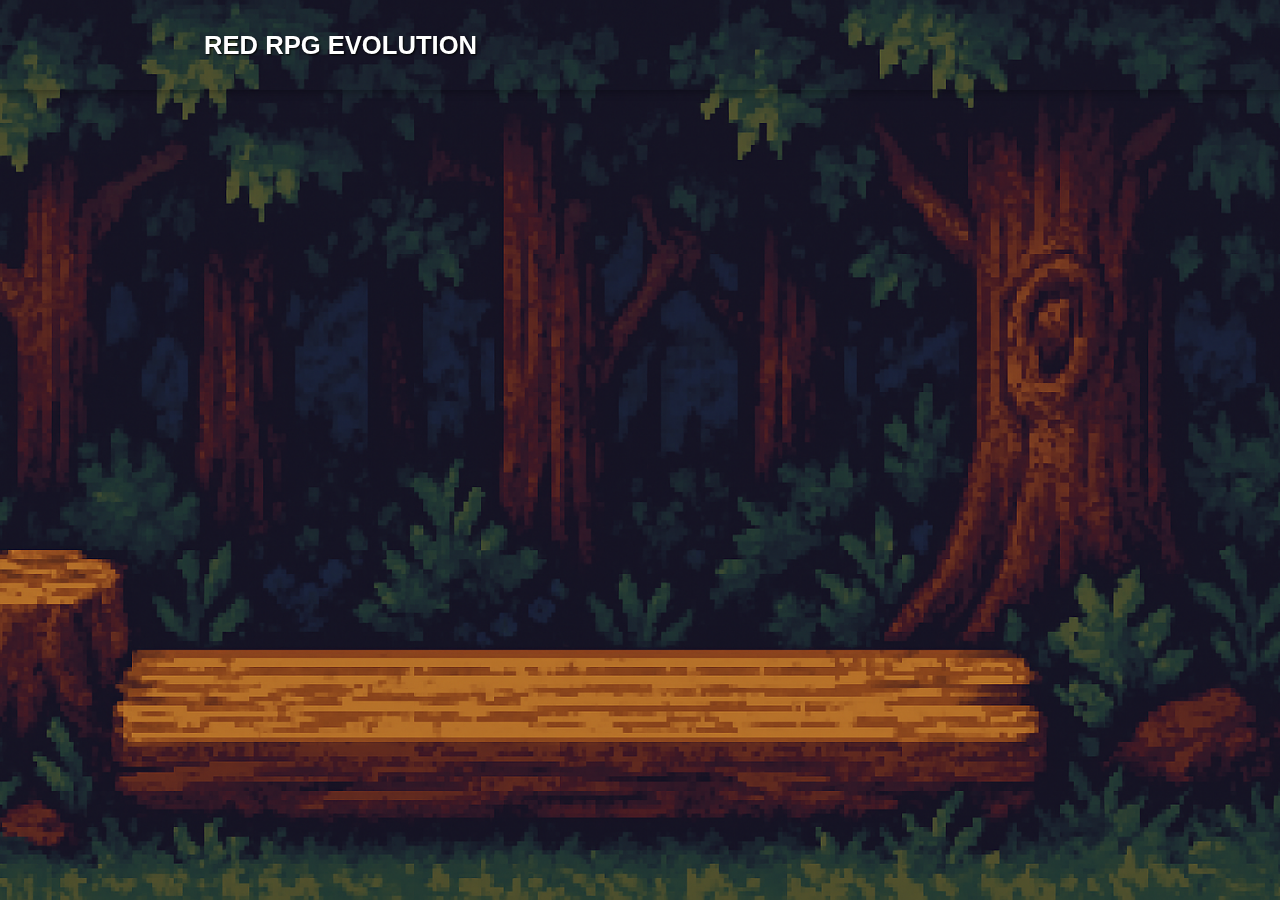
<file: index.html>
<!DOCTYPE html>
<html lang="es">
<head>
  <meta charset="UTF-8"> <!-- Codificación estándar -->
  <meta name="viewport" content="width=device-width, initial-scale=1.0"> <!-- Adaptabilidad en móviles -->
  <title>RED RPG EVOLUTION</title>
  <link rel="stylesheet" href="estilo/estilo.css"> <!-- Enlazamos el CSS externo -->
</head>
<body class="pagina-index">


  <!-- ========================= -->
  <!-- BARRA SUPERIOR DE NAVEGACIÓN -->
  <!-- ========================= -->
  <header class="barra-superior">
    <div class="contenedor-barra">
      <!-- Logotipo o nombre del sitio (opcional) -->
      <div class="logo">RED RPG EVOLUTION</div>

      <!-- Botón de iniciar sesión alineado a la derecha -->
      <button class="btn-login" onClick="btn-login>Iniciar sesión</button>
    </div>
  </header>

</body>
</html>
</file>
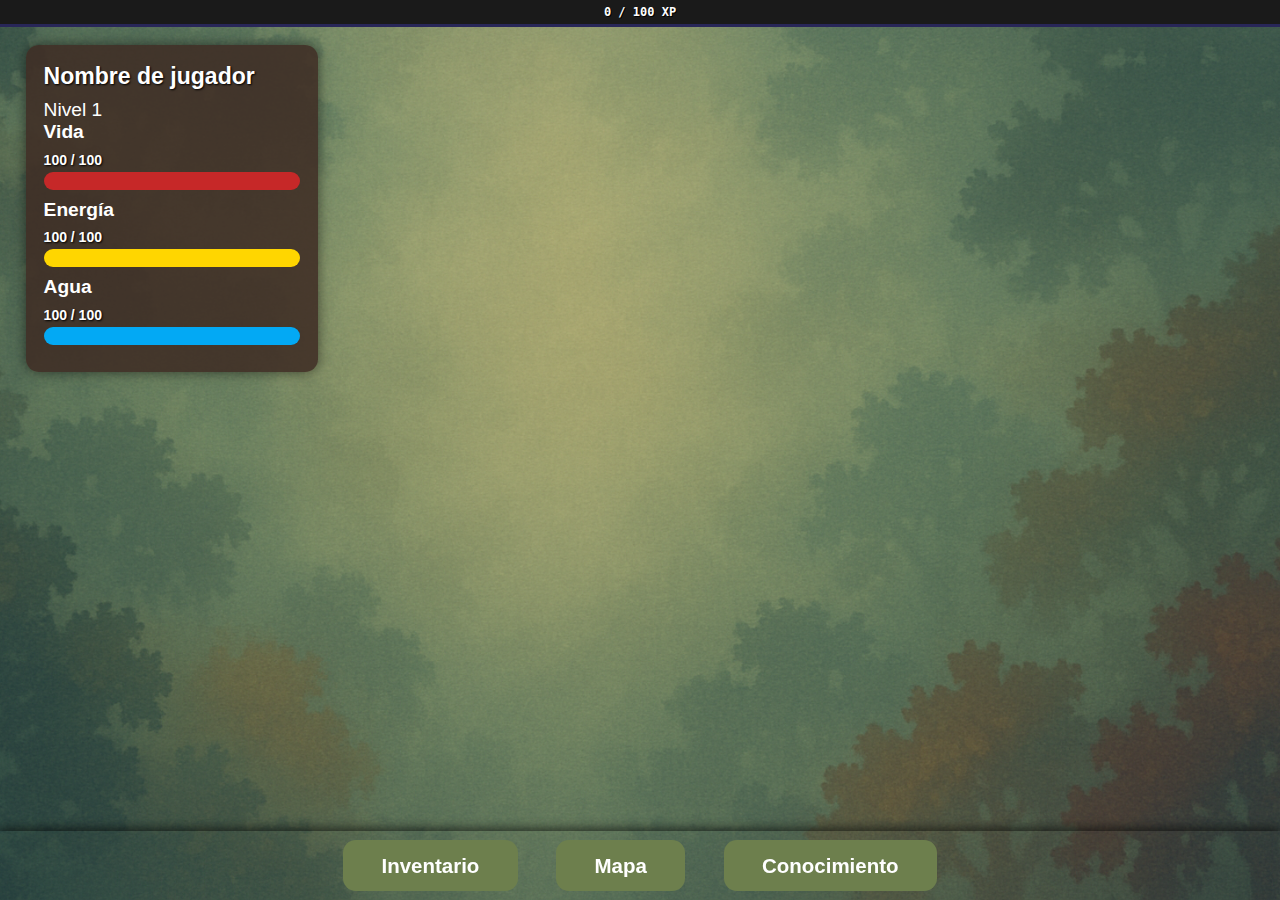
<file: juego.html>
<!-- Declaramos el tipo de documento HTML -->
<!DOCTYPE html>
<!-- Iniciamos el documento HTML y definimos el idioma -->
<html lang="es">

<!-- Sección de cabecera, donde van los metadatos -->
<head>
  <!-- Codificación de caracteres (necesario para que se muestren tildes, ñ, etc.) -->
  <meta charset="UTF-8">

  <!-- Permite que el sitio sea responsivo en celulares y tablets -->
  <meta name="viewport" content="width=device-width, initial-scale=1.0">

  <!-- Título de la pestaña del navegador -->
  <title>Juego de Supervivencia</title>

  <!-- Enlace al archivo de estilos CSS -->
  <link rel="stylesheet" href="estilo/estilo.css">
  <link rel="stylesheet" href="estilo/inventario.css">
</head>

<!-- Cuerpo de la página, donde se mostrará todo lo visual -->
<body class="pagina-juego">

  <!-- Barra de experiencia superior estilo pixel art -->
<div id="barra-xp">
  <div id="xp-relleno"></div> <!-- Parte que se llena -->
  <span id="xp-texto">0 / 100 XP</span> <!-- Texto encima -->
</div>

  <!-- Contenedor principal del juego -->
<div id="juego">

  <!-- Fondo de supervivencia -->
  <div class="fondo-supervivencia"></div>

  <!-- HUD lateral izquierdo -->
  <div id="hud-lateral">

    <!-- Nombre del jugador -->
    <div id="nombre-jugador" class="nombre-usuario">
      Nombre de jugador
    </div>

    <!-- Nivel del jugador -->
    <div id="nivel-jugador" class="nivel-usuario">
      Nivel 1
    </div>

    <!-- Barra de Vida -->
    <div class="barra">
      <label>Vida</label>
      <span id="vida-texto" class="barra-texto">100 / 100</span>  <!-- 🔢 Texto visible -->
      <div class="progreso">
        <div class="relleno" id="vida-barra" style="width: 100%;"></div>
      </div>
    </div>

    <!-- Barra de Energía -->
    <div class="barra">
      <label>Energía</label>
      <span id="energia-texto" class="barra-texto">100 / 100</span> <!-- 🔢 Texto visible -->
      <div class="progreso">
        <div class="relleno" id="energia-barra" style="width: 100%;"></div>
      </div>
    </div>

    <!-- Barra de Agua -->
    <div class="barra">
      <label>Agua</label>
      <span id="agua-texto" class="barra-texto">100 / 100</span> <!-- 🔢 Texto visible -->
      <div class="progreso">
        <div class="relleno" id="agua-barra" style="width: 100%;"></div>
      </div>
    </div>

  </div>
</div>

  <!-- Barra inferior del juego -->
  <div id="barra-inferior">
    <button class="boton-hud" id="btn-inventario">Inventario</button>
    <button class="boton-hud" id="btn-mapa">Mapa</button>
    <button class="boton-hud" id="btn-conocimiento">Conocimiento</button>
  </div>

  <!-- Ventana flotante de inventario -->
<div id="ventana-inventario" class="ventana-oculta">
  <h2>INVENTARIO</h2>
  <div class="grid-inventario">

    <!-- 🔓 Primer slot desbloqueado -->
    <div class="item-inventario desbloqueado">
      <img src="iconos/tronco_madera.png" alt="tronco">
      <span class="item-cantidad">1</span>
    </div>

    <!-- 🔓 Segundo slot desbloqueado -->
    <div class="item-inventario desbloqueado">
      <img src="iconos/roca.png" alt="roca">
      <span class="item-cantidad">3</span>
    </div>

    <!-- 🔒 Slots bloqueados son 18 bloqueados -->
  
    <div class="item-inventario bloqueado">
      <img src="iconos/candado_pixel.png" alt="Bloqueado">
    </div>
    
    <div class="item-inventario bloqueado">
      <img src="iconos/candado_pixel.png" alt="Bloqueado">
    </div>
    
    <div class="item-inventario bloqueado">
      <img src="iconos/candado_pixel.png" alt="Bloqueado">
    </div>
    
    <div class="item-inventario bloqueado">
      <img src="iconos/candado_pixel.png" alt="Bloqueado">
    </div>
    
    <div class="item-inventario bloqueado">
      <img src="iconos/candado_pixel.png" alt="Bloqueado">
    </div>
    
    <div class="item-inventario bloqueado">
      <img src="iconos/candado_pixel.png" alt="Bloqueado">
    </div>
    
    <div class="item-inventario bloqueado">
      <img src="iconos/candado_pixel.png" alt="Bloqueado">
    </div>
    
    <div class="item-inventario bloqueado">
      <img src="iconos/candado_pixel.png" alt="Bloqueado">
    </div>
    
    <div class="item-inventario bloqueado">
      <img src="iconos/candado_pixel.png" alt="Bloqueado">
    </div>

    <div class="item-inventario bloqueado">
      <img src="iconos/candado_pixel.png" alt="Bloqueado">
    </div>

    <div class="item-inventario bloqueado">
      <img src="iconos/candado_pixel.png" alt="Bloqueado">
    </div>
    
    <div class="item-inventario bloqueado">
      <img src="iconos/candado_pixel.png" alt="Bloqueado">
    </div>
    
    <div class="item-inventario bloqueado">
      <img src="iconos/candado_pixel.png" alt="Bloqueado">
    </div>
    
    <div class="item-inventario bloqueado">
      <img src="iconos/candado_pixel.png" alt="Bloqueado">
    </div>
    
    <div class="item-inventario bloqueado">
      <img src="iconos/candado_pixel.png" alt="Bloqueado">
    </div>
    
    <div class="item-inventario bloqueado">
      <img src="iconos/candado_pixel.png" alt="Bloqueado">
    </div>
    
    <div class="item-inventario bloqueado">
      <img src="iconos/candado_pixel.png" alt="Bloqueado">
    </div>
    
    <div class="item-inventario bloqueado">
      <img src="iconos/candado_pixel.png" alt="Bloqueado">
    </div>
  </div>
  <!-- Botón cerrar inventario -->
<button id="cerrar-inventario" class="btn-cerrar-inv">✖ Cerrar</button>

</div>


  <!-- Ventana flotante de mapa -->
  <div id="ventana-mapa">
    <h2>Mapa</h2>

    <!-- Zona 1: Hogar -->
    <div class="zona-mapa">
      <div class="zona-header">
        <h3>Hogar</h3>
        <button class="btn-ir" data-zona="zona-hogar">Ir al Hogar</button>
      </div>
    </div>

    <!-- Zona 2: Bosque -->
    <div class="zona-mapa">
      <div class="zona-header">
        <h3>Bosque</h3>
        <button class="btn-ir" data-zona="zona-bosque">Ir al Bosque</button>
      </div>
    </div>

    <button id="cerrar-mapa">Cerrar</button>
  </div>

  <!-- Ventana del área Bosque -->
<div id="zona-bosque">
  <h2>Bosque</h2>

  <!-- Ventana del área Bosque -->
<div id="zona-bosque" class="ventana-oculta">
  <h2>Bosque</h2>

  <!-- 📦 Contenedor con imagen de fondo y sprite -->
  <div class="sprite-sobre-fondo">
    <!-- 🖼 Imagen de fondo -->
    <img src="imagenes/fondo_medio_dia.png" alt="Mapa del Bosque" class="img-mapa">

    <!-- 🧍 Sprite animado del personaje -->
    <div id="personaje-prueba"></div>
  </div>

  <!-- 💬 Texto del evento aparece debajo de la imagen y sobre los botones -->
  <div id="ventana-evento" class="ventana-evento oculto">
    <p id="texto-evento">Comienza tu aventura</p>
  </div>

  <!-- Botones inferiores -->
  <div class="botones-bosque">
    <button class="boton-hud" id="btn-explorar-bosque">Explorar</button>
    <button class="btn-cerrar-zona" data-zona="zona-bosque">Cerrar</button>
  </div>
</div>



<!-- Ventana flotante de la zona Hogar -->
<div id="zona-hogar" class="ventana-oculta">
  <!-- Título principal de la sección -->
  <h2>HOGAR</h2>

  <!-- Imagen decorativa tipo pixel art del hogar -->
  <div class="imagen-mapa">
    <!-- Imagen local que representa el hogar -->
    <img src="imagenes/fondo_bosque.png" alt="Imagen del hogar" style="width: 100%; height: 100%; object-fit: cover; border-radius: 10px;">
  </div>

  <!-- Texto de bienvenida dentro del hogar -->
  <div id="texto-hogar" class="texto-evento">
    Tu refugio seguro en medio del caos. Aquí puedes descansar y planear tu próxima exploración.
  </div>

  <!-- Botones de acción, como cerrar la ventana -->
  <div class="botones-bosque">
    <button class="btn-cerrar-zona" data-zona="zona-hogar">Cerrar</button>
  </div>
</div>

<!-- Enlace final al script principal del juego -->
  <script src="js/juego.js"></script>
  <script src="js/funciones.js"></script>

</body>
</html>
</file>
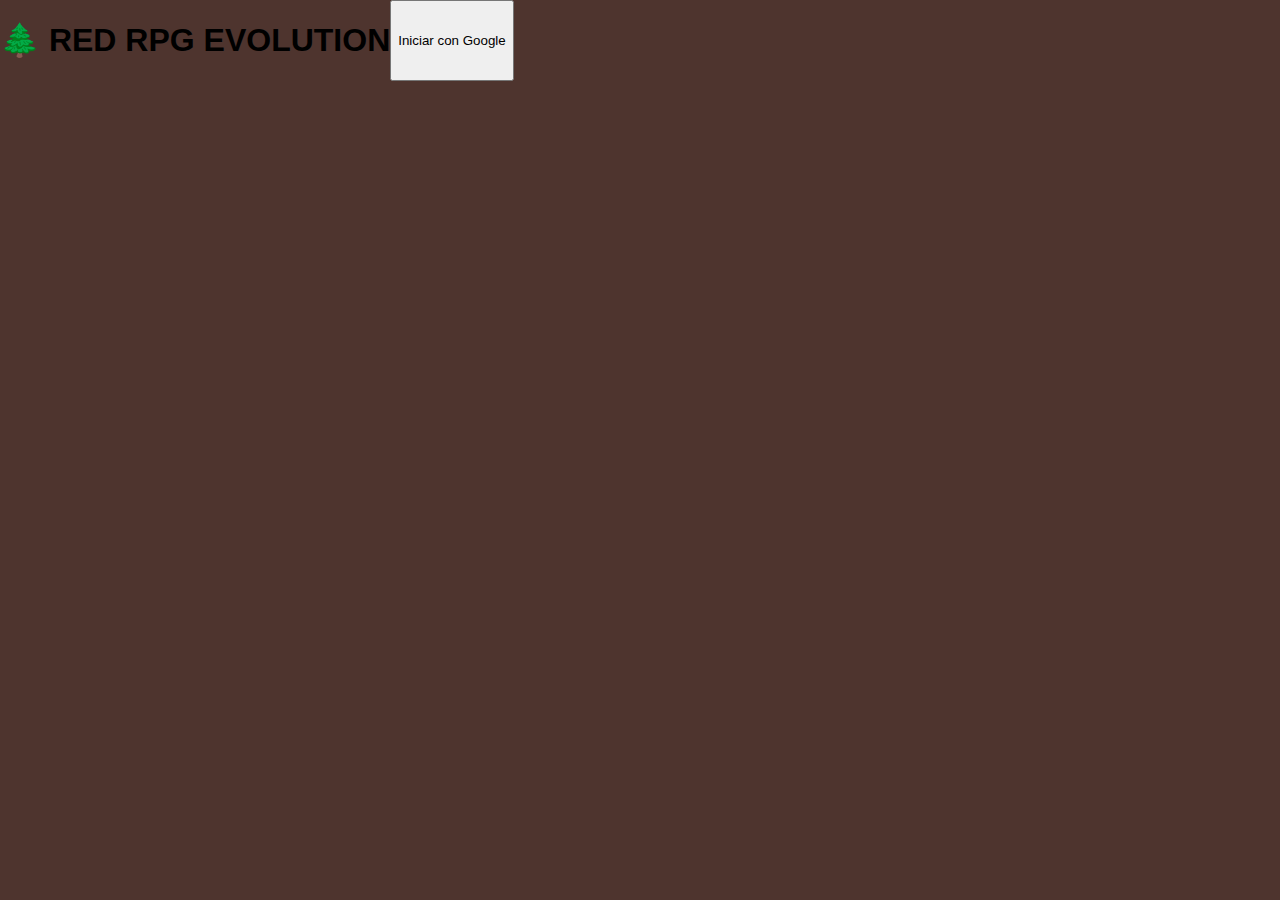
<file: login.html>
<!DOCTYPE html>
<html>
<head>
	<meta charset="utf-8">
	<meta name="viewport" content="width=device-width, initial-scale=1">
	<link rel="stylesheet" type="text/css" href="estilo/estilo.css">
	<link rel="preconnect" href="https://fonts.googleapis.com">
	<link rel="preconnect" href="https://fonts.gstatic.com" crossorigin>
	<link href="https://fonts.googleapis.com/css2?family=Skranji:wght@400;700&display=swap" rel="stylesheet">
	<title>Red Rpg Evolution</title>
	<center>
		
		<div id="pantalla-login" style="display: flex;">

    	<h1 class="titulo-estilo">🌲 RED RPG EVOLUTION</h1>
    	<button class="btn-registro" id="btn-login-simulacion">Iniciar con Google</button>

  		</div>

	</center>
</head>
<body>

</body>
</html>
</file>
<file: estilo/estilo.css>
/* ==================================== */
/* ESTILOS GLOBALES Y CONFIGURACIÓN BASE */
/* ==================================== */
html, body {
  margin: 0; /* Quitamos márgenes por defecto */
  padding: 0; /* Quitamos padding por defecto */
  box-sizing: border-box; /* Padding incluido en ancho total */
  font-family: Arial, sans-serif; /* Tipografía */
  background-color: #4E342E; /* Fondo marrón */
  height: 100vh; /* Altura 100% pantalla */
}

/* ===================================== */
/* Declaracion de Fuentes Custom*/
/* ===================================== */
.skranji-regular {
  font-family: "Skranji", system-ui;
  font-weight: 400;
  font-style: normal;
}

.skranji-bold {
  font-family: "Skranji", system-ui;
  font-weight: 700;
  font-style: normal;
}

/* ============================== */
/* BARRA DE EXPERIENCIA (XP)     */
/* ============================== */

#barra-xp {
  position: fixed;             /* Siempre arriba */
  top: 0; left: 0;
  width: 100vw;                /* Ocupa todo el ancho de la pantalla */
  height: 24px;                /* Altura estilo pixel */
  background-color: #1a1a1a;   /* Fondo oscuro tipo barra */
  border-bottom: 3px solid #282658; /* Línea pixel art */
  z-index: 999;
  font-family: monospace;     /* Estilo retro */
  display: flex;
  align-items: center;
  justify-content: center;
  color: white;
  font-size: 12px;
  text-shadow: 1px 1px #000;
  overflow: hidden;
}

#xp-relleno {
  position: absolute;
  top: 0; left: 0;
  height: 100%;
  width: 0%;
  background: linear-gradient(to right, #cf9a32, #923a20); /* Color oro a rojo */
  transition: width 0.5s ease;
}

#xp-texto {
  position: relative;
  z-index: 1;
  font-weight: bold;
}


/* ======================================== */
/* CLASE REUTILIZABLE PARA OCULTAR VENTANAS */
/* ======================================== */
.ventana-oculta {
  display: none !important;   /* 🔥 Oculta el elemento de forma total, sobrescribiendo cualquier estilo */
  opacity: 0;                 /* 🔁 También lo hace invisible visualmente si hubiera animaciones */
  pointer-events: none;      /* 🚫 Desactiva clics e interacciones en el área */
  visibility: hidden;        /* 👁️ Lo hace invisible para el navegador */
}

/* ===================== */
/* Fondo exclusivo para JUEGO */
/* ===================== */
.pagina-juego {
  background-image: url('../imagenes/fondo_bosque2.png'); /* Fondo específico */
  background-size: cover;             /* Cubre toda la pantalla */
  background-position: center;        /* Centrado */
  background-repeat: no-repeat;       /* Sin repetición */
  background-attachment: fixed;       /* Fijo mientras se hace scroll */
}

/* ===================== */
/* Fondo exclusivo para LOGIN */
/* ===================== */
.pagina-login {
  background-image: url('../imagenes/fondo_pagina_principal.png'); /* Fondo específico */
  background-size: cover;             /* Cubre toda la pantalla */
  background-position: center;        /* Centrado */
  background-repeat: no-repeat;       /* Sin repetición */
  background-attachment: fixed;       /* Fijo mientras se hace scroll */
}

/* ===================== */
/* Fondo exclusivo para INDEX con diseño responsivo */
/* ===================== */
.pagina-index {
  background-image: url('../imagenes/fondo_bosque.png'); /* Usamos imagen local */
  background-size: cover;             /* La imagen se adapta sin deformarse */
  background-position: center center; /* Centrado tanto horizontal como vertical */
  background-repeat: no-repeat;       /* No se repite la imagen */
  background-attachment: fixed;       /* Fija la imagen al hacer scroll */
  width: 100vw;                       /* Ocupa todo el ancho de la ventana */
  height: 100vh;                      /* Ocupa toda la altura de la ventana */
  display: flex;                      /* Permite centrar contenido con Flexbox */
  justify-content: center;           /* Centrado horizontal */
  align-items: center;               /* Centrado vertical */
  flex-direction: column;            /* Alineación vertical de hijos */
  text-align: center;                /* Centra el texto si hay elementos */
  padding: 2rem;                     /* Espaciado interno para pantallas pequeñas */
  box-sizing: border-box;            /* Incluye padding en el ancho */
}

/* ===================== */
/* Media query para pantallas pequeñas */
/* ===================== */
@media (max-width: 600px) {
  .pagina-index {
    padding: 1rem;                    /* Menos padding en móviles */
    background-position: center top; /* Ajustamos la posición para móviles */
  }
}

/* ========================================= */
/* BARRA SUPERIOR INDEX CON RESPONSIVE FIXED */
/* ========================================= */
.barra-superior {
  position: fixed;                     /* 🔒 Fija la barra en la parte superior */
  top: 0;                              /* 📌 Pegada arriba */
  left: 0;                             /* 📌 Pegada a la izquierda */
  width: 100%;                         /* 🧱 Ocupar todo el ancho */
  height: 10vh;                        /* 📐 Altura relativa a la pantalla */
  min-height: 60px;                    /* 🚫 No permitir que sea muy baja */
  background-size: cover;             /* 🖼️ Escala imagen si se usa fondo */
  background-position: center;        /* 🎯 Centrado horizontal de fondo */
  box-shadow: 0 2px 8px rgba(0, 0, 0, 0.3); /* 🌫️ Sombra inferior */
  display: flex;                      /* ➖ Flex para alinear elementos */
  justify-content: center;           /* 🎯 Centrado horizontal del contenido */
  align-items: center;               /* ⬆️⬇️ Centrado vertical dentro de la barra */
  z-index: 999;                       /* 🔝 Encima de todo */
  padding: 0 5vw;                     /* 🧱 Espacio interno adaptable */
}

/* Contenedor interior que organiza logo y botón */
.contenedor-barra {
  width: 100%;                         /* 🔁 Ancho total del header */
  max-width: 1000px;                   /* 📏 Ancho máximo controlado */
  display: flex;                       /* 🔧 Flexbox para distribución */
  justify-content: space-between;     /* ↔️ Logo a la izquierda, botón a la derecha */
  align-items: center;                /* 🔝 Centrado vertical */
}

/* Estilo del logo */
.logo {
  font-size: 2vw;                      /* 🔠 Escalado con la pantalla */
  font-weight: bold;
  color: white;
  text-shadow: 1px 1px 2px black;
}

/* Botón "Iniciar sesión" */
.btn-login {
  background-color: transparent;      /* 🔲 Fondo transparente */
  color: white;                       /* 🔤 Texto blanco */
  border: 2px solid white;            /* ▫️ Borde blanco visible */
  padding: 0.6em 1.2em;               /* 🧱 Espaciado interior */
  border-radius: 6px;                 /* ◼️ Bordes redondeados */
  font-weight: bold;
  font-size: 1em;
  cursor: pointer;
  transition: background-color 0.3s ease;
}

.btn-login:hover {
  background-color: rgba(255, 255, 255, 0.2); /* 🎨 Fondo al pasar el mouse */
}

/* ============================= */
/* AJUSTES RESPONSIVE MÓVILES   */
/* ============================= */
@media (max-width: 600px) {
  .logo {
    font-size: 5vw;                   /* 🔠 Tamaño adaptable en móviles */
  }

  .btn-login {
    font-size: 0.9em;                 /* 🔡 Letra más pequeña */
    padding: 6px 12px;                /* 🔳 Espaciado reducido */
  }
}

/* ===================================== */
/* CONTENEDOR DEL JUEGO */
/* ===================================== */
#juego {
  width: 100vw; /* 100% ancho pantalla */
  height: 100vh; /* 100% alto pantalla */
  position: relative;
  overflow: hidden; /* No scroll interno */
}

/* HUD lateral */
#hud-lateral {
  position: absolute;
  top: 5vh;
  left: 2vw;
  width: 20vw;
  padding: 2vh;
  background-color: #3E2C24DD;
  border-radius: 1vw;
  box-shadow: 0 0 1vw #00000088;
  color: white;
  z-index: 10;
  font-size: 1.5vw;
}

/* Nombre del jugador */
.nombre-usuario {
  font-size: 1.8vw;
  font-weight: bold;
  margin-bottom: 1vh;
  text-shadow: 1px 1px 2px #000;
}

/* ============================== */
/* BARRAS DE VIDA, ENERGÍA, AGUA */
/* ============================== */
.barra {
  margin-bottom: 1vh;
}

.barra label {
  display: block;
  font-weight: bold;
  margin-bottom: 0.5vh;
}

/* Texto con valor numérico encima de cada barra (vida, energía, agua) */
.barra-texto {
  font-size: 14px;           /* Tamaño adecuado */
  font-weight: bold;         /* Resalta el número */
  color: white;              /* Texto blanco */
  text-shadow: 1px 1px 2px black; /* Sombra para legibilidad */
  margin-bottom: 4px;        /* Separación con la barra */
  display: inline-block;     /* En línea con espaciado */
}


.progreso {
  background-color: #A69F8C;
  border-radius: 1vw;
  height: 2vh;
  overflow: hidden;
}

.relleno {
  height: 100%;
  transition: width 0.3s ease;
}

#vida-barra { background-color: #C62828; }
#energia-barra { background-color: #FFD600; }
#agua-barra { background-color: #03A9F4; }

/* ===================================== */
/* BOTONES INFERIORES DEL HUD            */
/* ===================================== */
#barra-inferior {
  position: fixed;
  bottom: 0;
  left: 0;
  width: 100%;
  padding: 1vh 0;
  display: flex;
  justify-content: center;
  gap: 3vw;
  z-index: 20;
  box-shadow: 0 -0.5vh 1vh #00000088;
}

.boton-hud {
  background-color: #6D7F4D;
  color: white;
  border: none;
  padding: 1.5vh 3vw;
  font-size: 1.6vw;
  font-weight: bold;
  border-radius: 1vw;
  cursor: pointer;
}

.boton-hud:hover {
  background-color: #879F6D;
}

/* ===================================== */
/* MAPA / INVENTARIO / ZONAS             */
/* ===================================== */

#ventana-mapa, #zona-bosque, #zona-hogar {
  position: fixed;
  top: 50%;
  left: 50%;
  transform: translate(-50%, -50%);
  background-color: #3E2C24EE;
  border: 0.4vw solid #6D7F4D;
  border-radius: 1vw;
  padding: 2vh 3vw;
  width: 90vw;
  max-width: 550px;
  max-height: 85vh;
  overflow: auto;
  color: white;
  text-align: center;
  display: none;
  z-index: 100;
  box-shadow: 0 0 2vh rgba(0, 0, 0, 0.6);
}

/* Zonas dentro del mapa */
.zona-mapa {
  background-color: #4E342E;
  border: 0.3vw solid #6D7F4D;
  border-radius: 1vw;
  padding: 1vh;
  display: flex;
  flex-direction: column;
  gap: 1vh;
}

/* Encabezado de zona */
.zona-header {
  display: flex;
  justify-content: space-between;
  align-items: center;
}

/* Botón "Ir allí" */
.btn-ir {
  background-color: #6D7F4D;
  color: white;
  border: none;
  padding: 1vh 2vw;
  border-radius: 0.6vw;
  cursor: pointer;
  font-weight: bold;
  font-size: 1.5vw;
}

.btn-ir:hover {
  background-color: #A3BF7D;
}

/* Imágenes dentro de zonas */
.imagen-mapa, .img-mapa {
  width: 100%;
  height: 45vh;
  background-color: #6D7F4D33;
  display: flex;
  justify-content: center;
  align-items: center;
  color: white;
  font-style: italic;
  border-radius: 1vw;
  margin-bottom: 2vh;
}

/* Texto de eventos */
#texto-evento {
  font-size: 2vw;
  font-weight: bold;
  margin-bottom: 2vh;
  min-height: 4vh;
}

/* Botones generales de cerrar */
#cerrar-inventario, #cerrar-mapa, .btn-cerrar-zona {
  background-color: #C62828;
  color: white;
  border: none;
  padding: 1.2vh 2.5vw;
  border-radius: 0.8vw;
  font-size: 1.6vw;
  cursor: pointer;
  font-weight: bold;
}

#cerrar-inventario:hover, #cerrar-mapa:hover, .btn-cerrar-zona:hover {
  background-color: #e53935;
}

/* ===================================== */
/* BOTÓN DE CERRAR SESIÓN                */
/* ===================================== */

.boton-cerrar-sesion {
  position: fixed;
  top: 2vh;
  right: 2vw;
  background-color: #C62828;
  color: white;
  border: none;
  padding: 1vh 2vw;
  border-radius: 1vw;
  font-weight: bold;
  font-size: 1.4vw;
  cursor: pointer;
  z-index: 1000;
  display: none;
}

/* Mostrar forzado */
.ventana-visible {
  display: block !important;
}
</file>
<file: estilo/inventario.css>
/* ========================= */
/* INVENTARIO: ESTILO PIXEL  */
/* ========================= */

/* Contenedor principal del inventario */
#ventana-inventario {
  position: fixed; /* Ventana flotante */
  top: 50%;
  left: 50%;
  transform: translate(-50%, -50%);
  width: 90vw;
  max-width: 600px;
  background-color: #2b1d1a; /* Fondo oscuro */
  border: 4px solid #cf9a32; /* Borde dorado pixelado */
  border-radius: 8px;
  padding: 20px;
  z-index: 100;
  box-shadow: 0 0 20px #000;
}

/* Título estilo pixel */
#ventana-inventario h2 {
  font-family: 'Skranji', cursive; /* Fuente estilo aventura */
  font-size: 32px;
  color: white;
  text-align: center;
  margin-bottom: 20px;
}



/* Inventario estilo pixel RPG */

.grid-inventario {
  display: grid;
  grid-template-columns: repeat(5, 1fr); /* 5 columnas */
  gap: 12px; /* Espacio entre celdas */
  padding: 20px;
  background-color: rgba(0, 0, 0, 0.2); /* Fondo sutil */
  border-radius: 10px;
}

/* Estilo base para cada slot */
.item-inventario {
  width: 64px;
  height: 64px;
  border: 2px solid #cf9a32; /* Borde dorado */
  border-radius: 6px;
  background-color: #1a1a1a;
  position: relative;
  display: flex;
  align-items: center;
  justify-content: center;
}

/* Imagen dentro del slot */
.item-inventario img {
  width: 45px;
  height: 30px;
  image-rendering: pixelated;
}

/* Cantidad del objeto en esquina */
.item-cantidad {
  position: absolute;
  bottom: 2px;
  right: 4px;
  font-size: 12px;
  background-color: #000;
  color: white;
  padding: 2px 4px;
  border-radius: 4px;
}

/* Slots bloqueados con candado */
.item-inventario.bloqueado {
  background-color: #222;
  border: 2px solid #691a1a;
  opacity: 0.6;
}

.item-inventario.bloqueado img {
  opacity: 0.8;
  filter: grayscale(1);
}

/* =============================== */
/* BOTÓN DE CIERRE DEL INVENTARIO */
/* =============================== */
.btn-cerrar-inv {
  background-color: #691a1a;         /* Rojo oscuro (de tu paleta) */
  color: white;                      /* Texto blanco */
  border: 2px solid #cf9a32;         /* Borde dorado */
  padding: 8px 16px;                 /* Tamaño cómodo */
  font-size: 16px;                   /* Tamaño del texto */
  font-family: 'Skranji', cursive;  /* Fuente retro */
  font-weight: bold;                /* Negrita */
  border-radius: 8px;               /* Bordes suaves */
  cursor: pointer;                  /* Manita al pasar */
  margin-top: 10px;                 /* Espacio desde los ítems */
  transition: background-color 0.3s ease;
}

.btn-cerrar-inv:hover {
  background-color: #923a20;        /* Tono más claro al pasar el mouse */
}

/* ===================================== */
/* BOTÓN CIERRE FLOTANTE INVENTARIO      */
/* ===================================== */
.btn-cerrar-inv {
  position: absolute;              /* Posicionamiento flotante */
  top: 10px;                       /* Distancia desde arriba */
  right: 10px;                     /* Distancia desde la derecha */
  background-color: #691a1a;       /* Rojo oscuro */
  color: white;                    /* Texto blanco */
  border: 2px solid #cf9a32;       /* Borde dorado */
  padding: 6px 12px;               /* Tamaño compacto */
  font-size: 16px;                 /* Tamaño del texto */
  font-family: 'Skranji', cursive;/* Estilo retro */
  border-radius: 6px;              /* Bordes suaves */
  cursor: pointer;                /* Manita al pasar */
  z-index: 10;                    /* Encima de todo dentro del inventario */
  transition: background-color 0.3s ease;
}

.btn-cerrar-inv:hover {
  background-color: #923a20;       /* Tono más claro al pasar el mouse */
}
</file>
